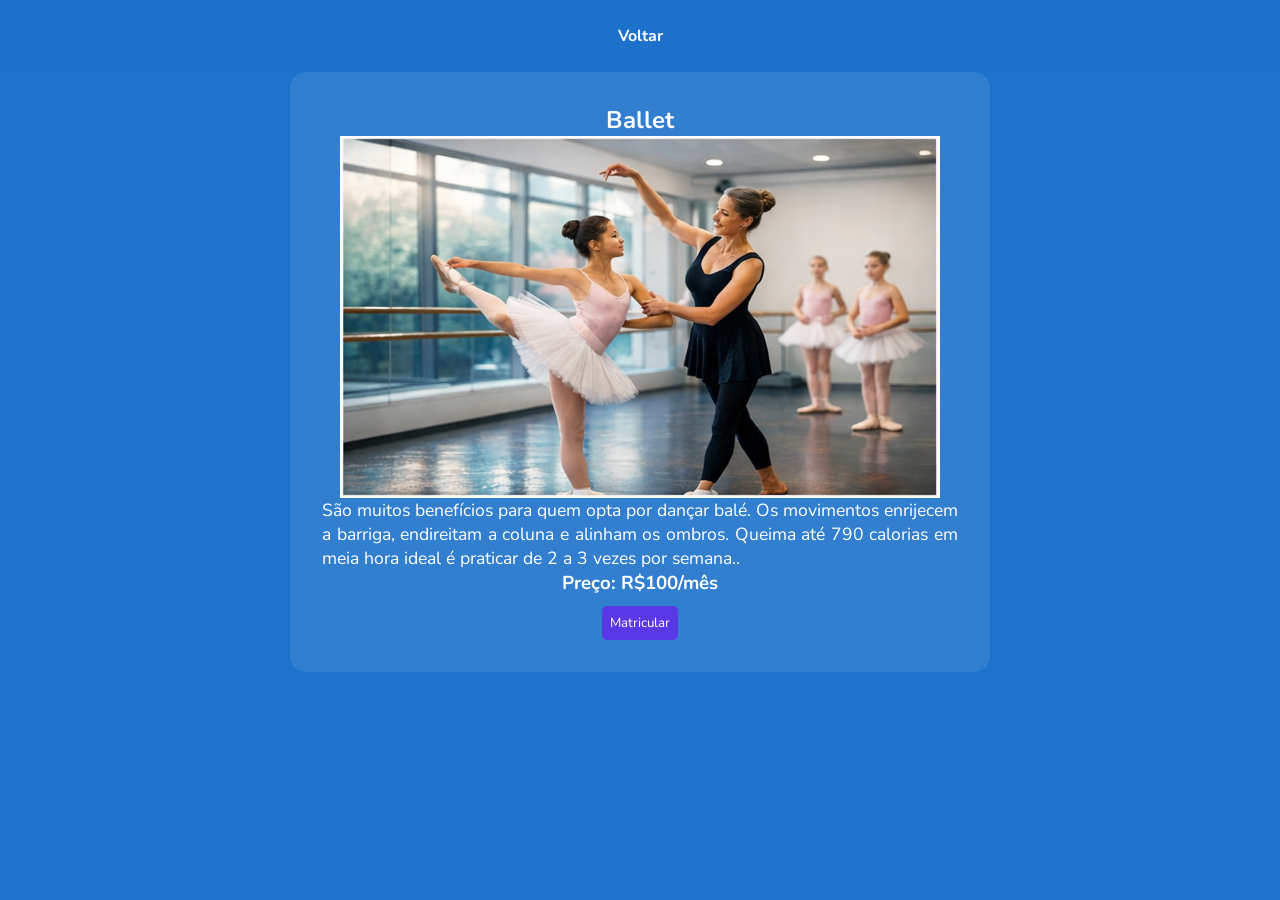
<file: pages/bale.html>
<!DOCTYPE html>
<html>
<head>
    <title>Bale</title>
    <link rel="stylesheet" href="../css/style.css">
</head>
<body>

<nav>
    <a href="catalogo.html">Voltar</a>
</nav>

<div class="container">
    <h2>Bal­let</h2>
    <img src="/imagens/bale.png " width="600">

    <p class="paragrafo">São muitos benefícios para quem opta por dançar balé. Os movimentos enrijecem a barriga, endireitam a coluna e alinham os ombros. 
       Queima até 790 calorias em meia hora ideal é praticar de 2 a 3 vezes por semana..</p>
    <h3>Preço: R$100/mês</h3>

    <button>Matricular</button>
</div>

</body>
</html>
</file>
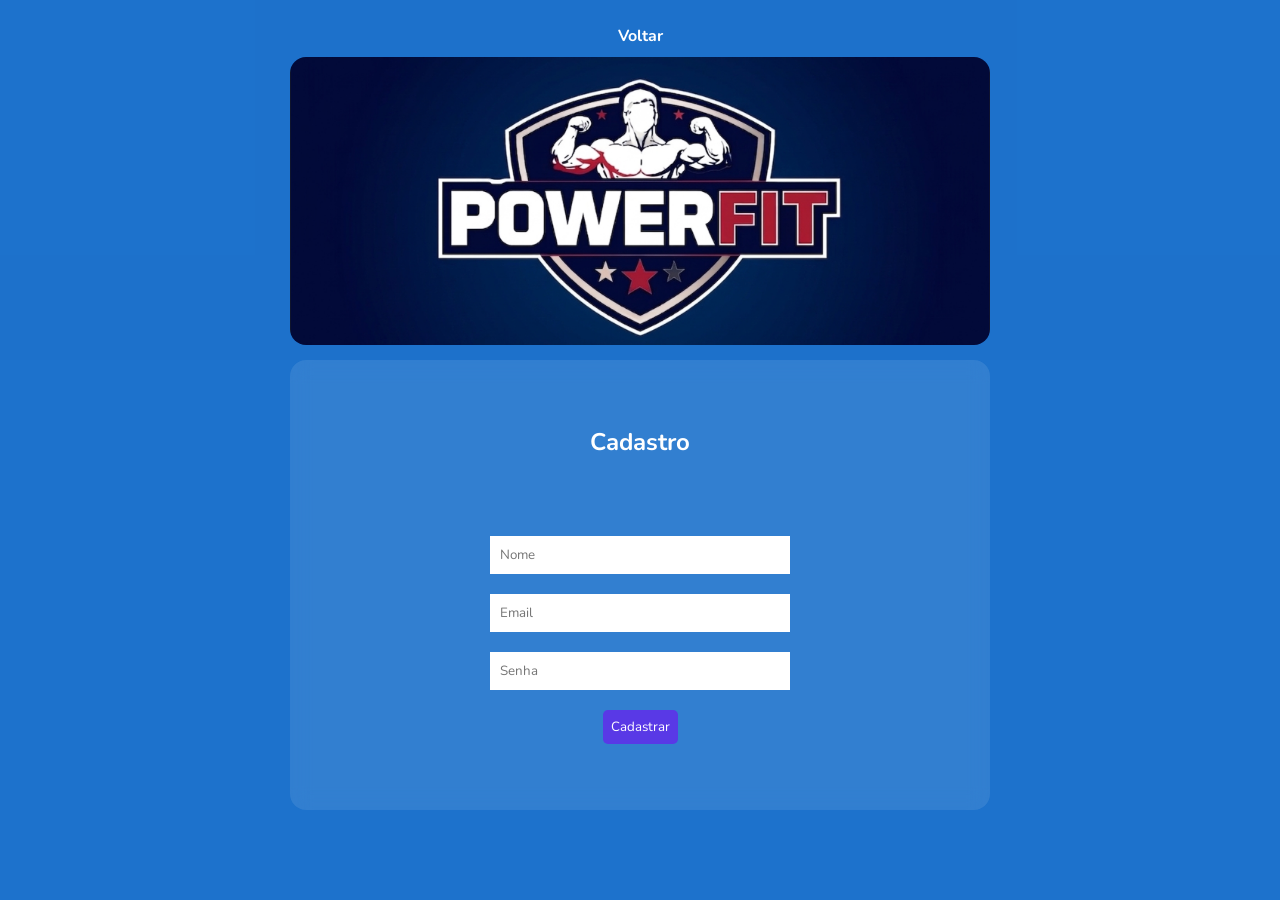
<file: pages/cadastro.html>
<!DOCTYPE html>
<html>

<head>

    <title>Cadastro</title>
    <link rel="stylesheet" href="../css/style.css">
</head>

<body>

    <nav>
        <a href="../index.html">Voltar</a>
        <div class="logo"><img src="/imagens/logo.png" alt=""></div>
    </nav>

    <div class="container">
        <h2>Cadastro</h2>

        <form>
            <input type="text" placeholder="Nome" required>
            <input type="email" placeholder="Email" required>
            <input type="password" placeholder="Senha" required>
            <button>Cadastrar</button>
        </form>
    </div>

</body>

</html>
</file>
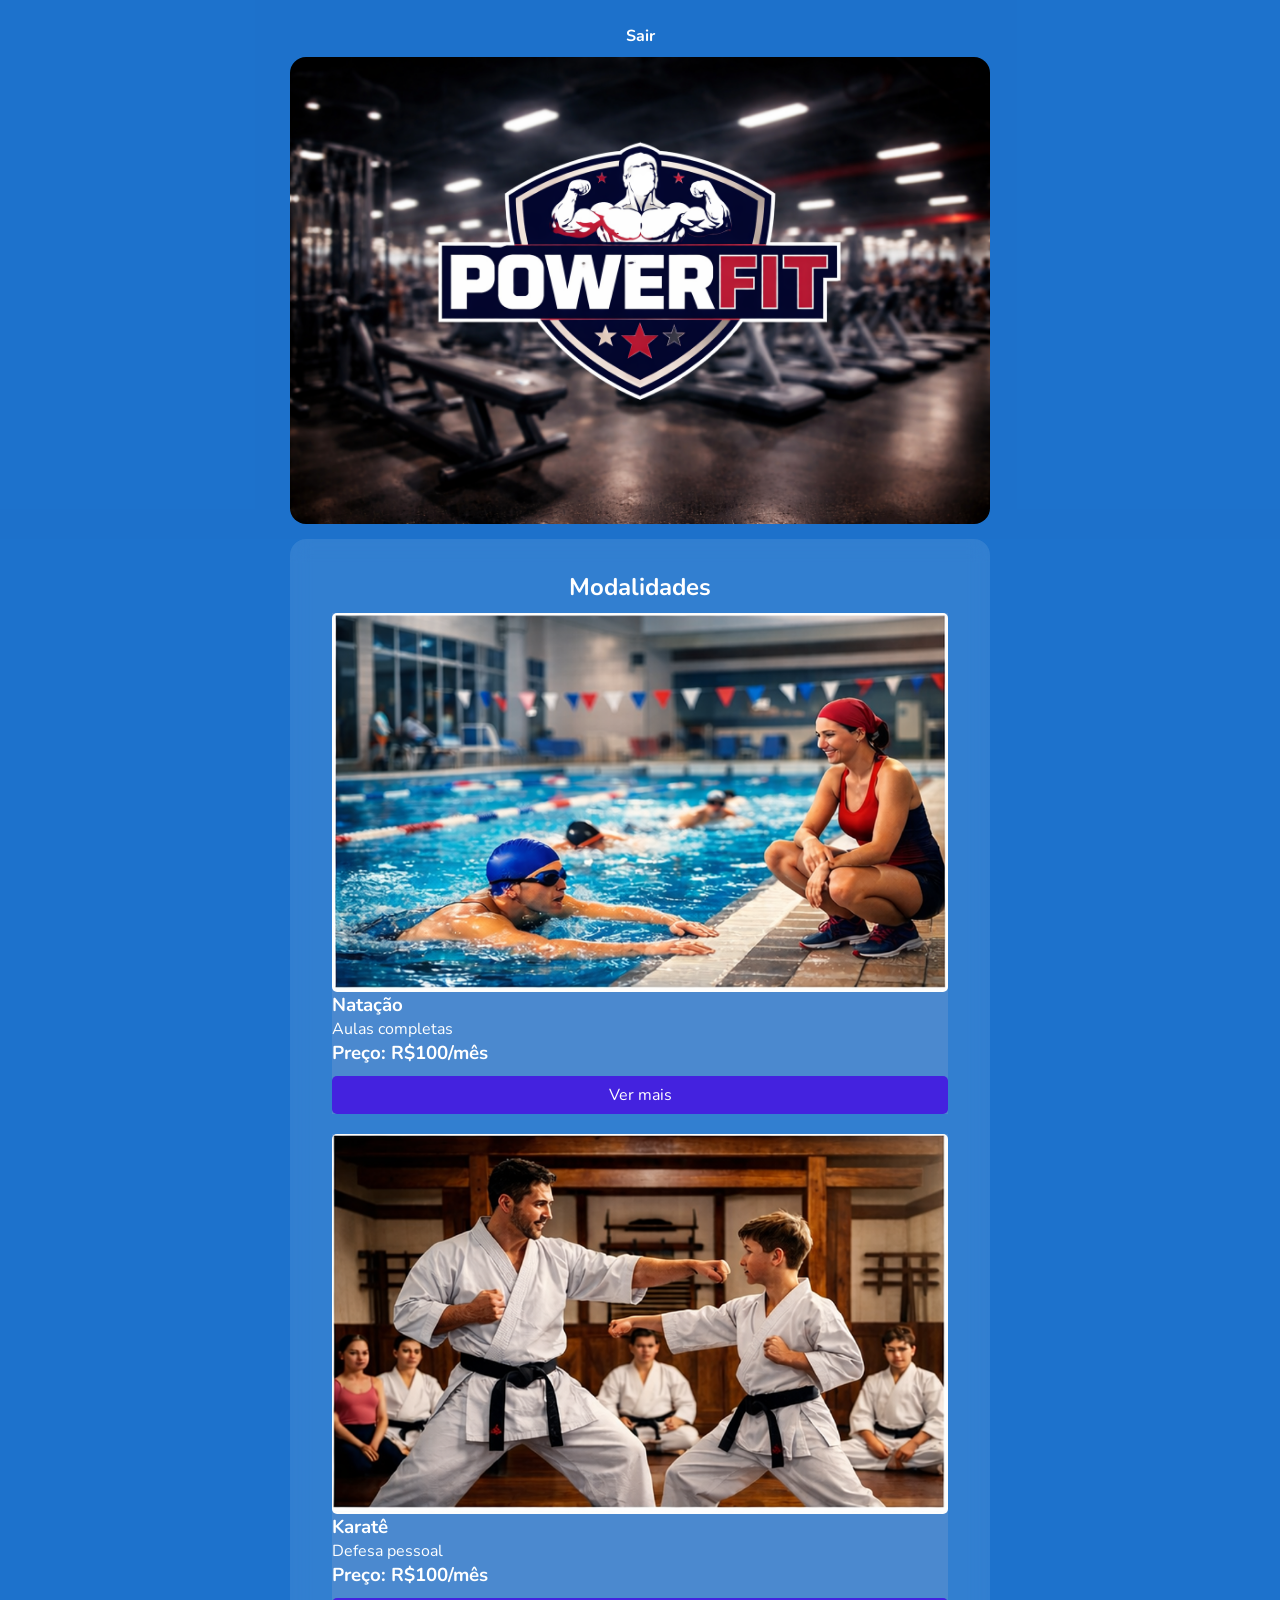
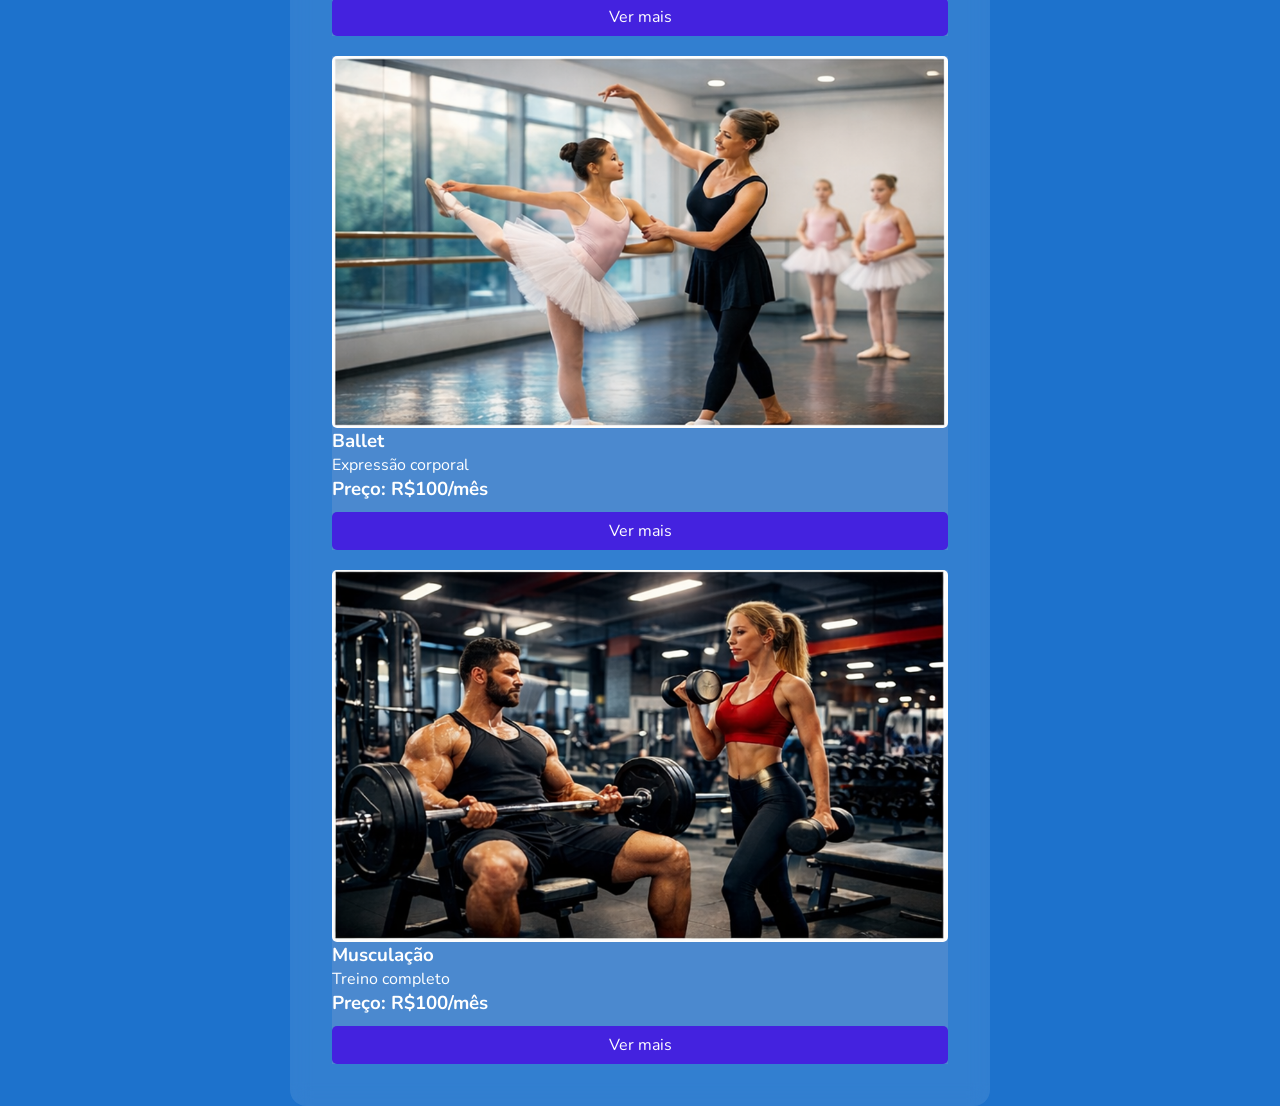
<file: pages/catalogo.html>
<!DOCTYPE html>
<html>

<head>
    <title>Modalidades</title>
    <link rel="stylesheet" href="../css/style.css">
</head>

<body>

    <nav>
        <a href="../index.html">Sair</a>
        <div class="logo"><img src="/imagens/login.png" alt=""></div>
    </nav>

    <div class="container">
        <h2>Modalidades</h2>

        <div class="card">
            <img src="/imagens/natação.png">
            <h3>Natação</h3>
            <p>Aulas completas</p>
            <h3>Preço: R$100/mês</h3>
            <a href="natacao.html">Ver mais</a>
        </div>

        <div class="card">
            <img src="/imagens/karate.png">
            <h3>Karatê</h3>
            <p>Defesa pessoal</p>
            <h3>Preço: R$100/mês</h3>
            <a href="karate.html">Ver mais</a>
        </div>

        <div class="card">
            <img src="/imagens/bale.png">
            <h3>Bal­let</h3>
            <p>Expressão corporal</p>
            <h3>Preço: R$100/mês</h3>
            <a href="bale.html">Ver mais</a>
        </div>

        <div class="card">
            <img src="/imagens/musculação.png">
            <h3>Musculação</h3>
            <p>Treino completo</p>
            <h3>Preço: R$100/mês</h3>
            <a href="musculacao.html">Ver mais</a>
        </div>

    </div>

</body>

</html>
</file>
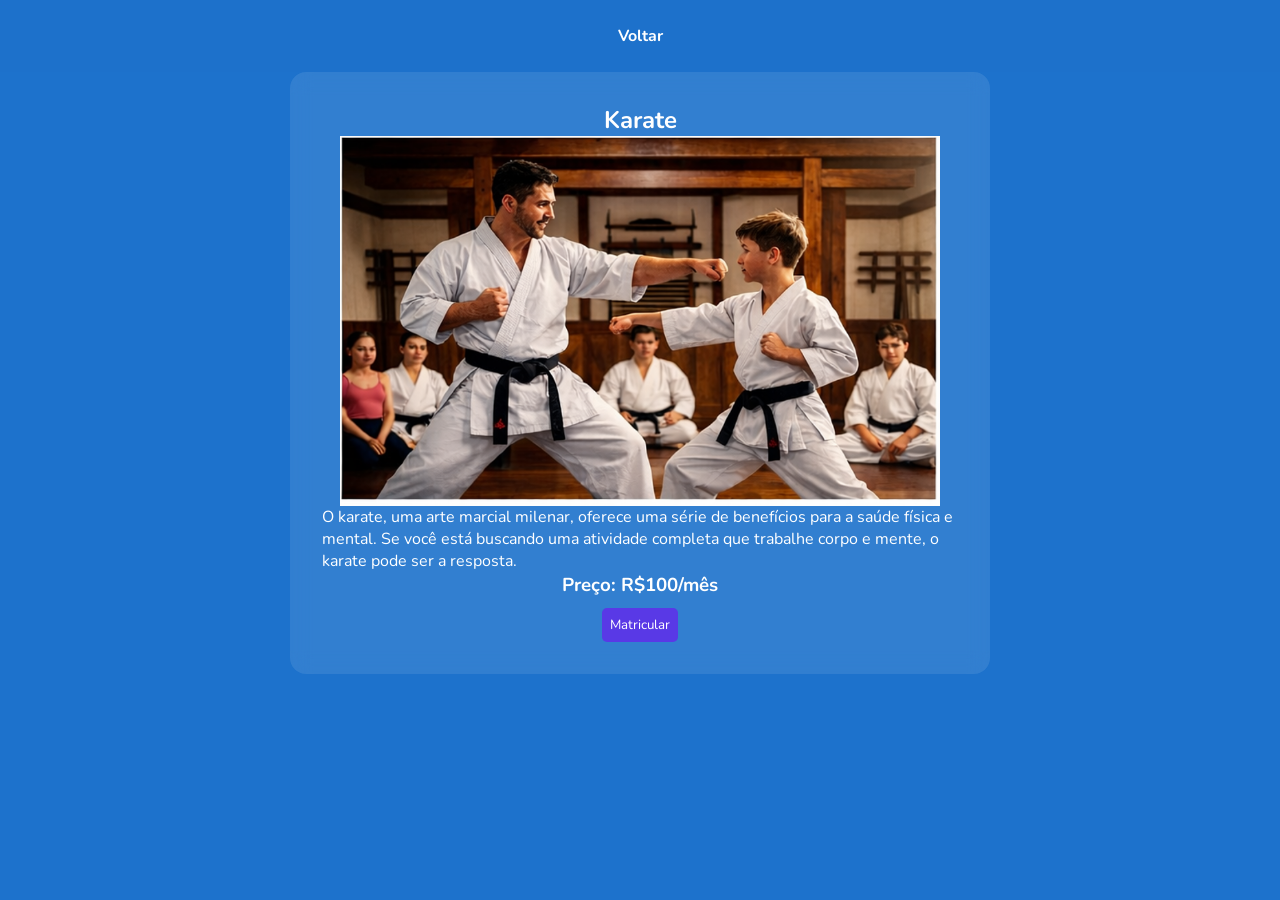
<file: pages/karate.html>
<!DOCTYPE html>
<html>

<head>
    <title>Karate</title>
    <link rel="stylesheet" href="../css/style.css">
</head>

<body>

    <nav>
        <a href="catalogo.html">Voltar</a>
    </nav>

    <div class="container">
        <h2>Karate</h2>
        <img src="/imagens/karate.png" width="600">

        <p>O karate, uma arte marcial milenar, oferece uma série de benefícios para a saúde física e mental. Se você está buscando uma atividade completa que trabalhe corpo e mente, o karate pode ser a resposta.</p>
        <h3>Preço: R$100/mês</h3>

        <button>Matricular</button>
    </div>

</body>

</html>
</file>
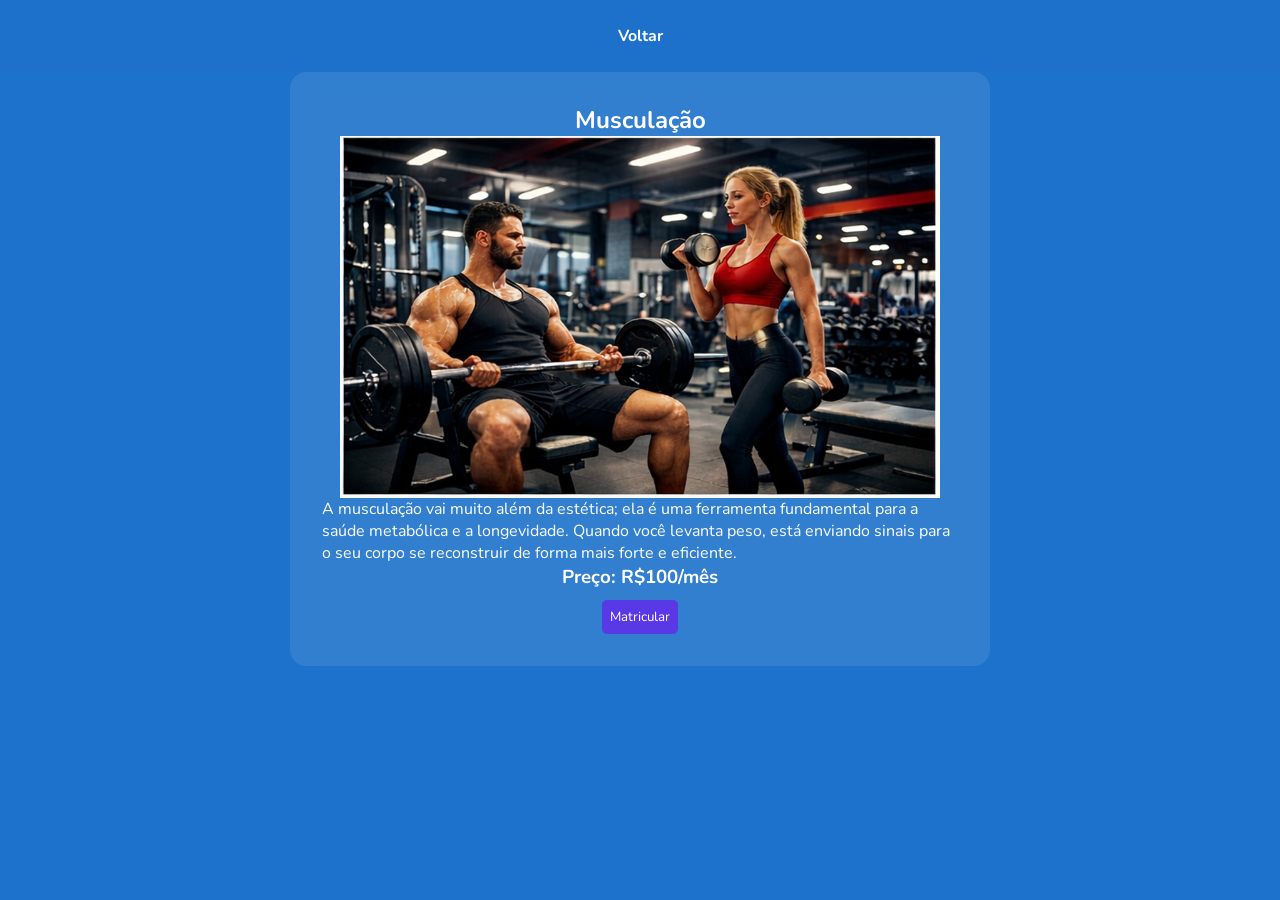
<file: pages/musculacao.html>
<!DOCTYPE html>
<html>
<head>
    <title>Musculacao</title>
    <link rel="stylesheet" href="../css/style.css">
</head>
<body>

<nav>
    <a href="catalogo.html">Voltar</a>
</nav>

<div class="container">
    <h2>Musculação</h2>
    <img src="/imagens/musculação.png" width="600">

    <p>A musculação vai muito além da estética; ela é uma ferramenta fundamental para a saúde metabólica e a longevidade. Quando você levanta peso, está enviando sinais para o seu corpo se reconstruir de forma mais forte e eficiente.</p>
    <h3>Preço: R$100/mês</h3>

    <button>Matricular</button>
</div>

</body>
</html>
</file>
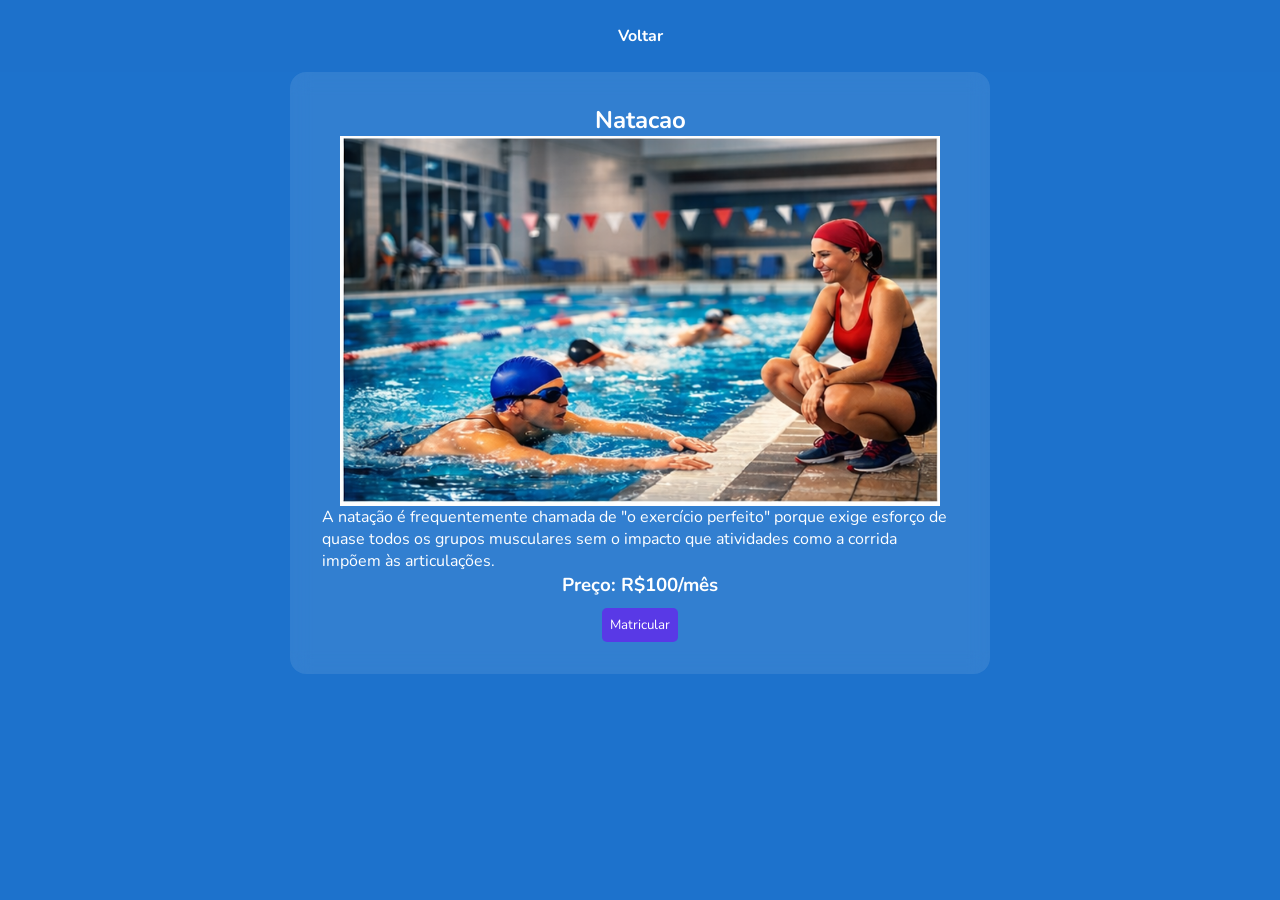
<file: pages/natacao.html>
<!DOCTYPE html>
<html>
<head>
    <title>Natacao</title>
    <link rel="stylesheet" href="../css/style.css">
</head>
<body>

<nav>
    <a href="catalogo.html">Voltar</a>
</nav>

<div class="container">
    <h2>Natacao</h2>
    <img src="/imagens/natação.png" width="600">

    <p>A natação é frequentemente chamada de "o exercício perfeito" porque exige esforço de quase todos os grupos musculares sem o impacto que atividades como a corrida impõem às articulações.</p>
    <h3>Preço: R$100/mês</h3>

    <button>Matricular</button>
</div>

</body>
</html>
</file>
<file: css/style.css>
@import url("https://fonts.googleapis.com/css2?family=Nunito:wght@200;300;400;600&display=swap");
@import url('https://fonts.googleapis.com/css2?family=Poppins:ital,wght@0,100;0,200;0,300;0,400;0,500;0,600;0,700;0,800;0,900;1,100;1,200;1,300;1,400;1,500;1,600;1,700;1,800;1,900&display=swap');

* {
    font-family: 'Nunito', sans-serif;
    margin: 0;
    padding: 0;
    box-sizing: border-box;
    text-decoration: none;
    outline: none;
    border: none;


}

html {
    font-size: 100%;
    scroll-behavior: smooth;
    scroll-padding-top: 5rem;
    overflow-x: hidden;
}

html::-webkit-scrollbar {
    width: 1rem;
}

html::-webkit-scrollbar-track {

    background: #79a6e9;
}

html::-webkit-scrollbar-thumb {

    background: rgb(38, 23, 173);
}

.logo img {
    width: 700px;
    height: auto;
    display: block;
    margin: 0 auto;
     border-radius: 16px;

}



body {
    background-color: #1d72cc;
    color: white;
    display: block;
    margin-left: auto;
    margin-right: auto;


}

.paragrafo {
    text-align: justify;
    font-size: 1.1rem;
}


nav {
    background-color: #1d72cca7;
    padding: 15px;
    text-align: center;
    display: block;
    margin-left: auto;
    margin-right: auto;
}

nav a {
    color: white;
    margin: 10px;
    text-decoration: none;
    font-weight: bold;
    display: block;
    margin-left: auto;
    margin-right: auto;
}

.container {
    display: grid;
    place-items: center;
    min-height: 50vh;
    padding: 2rem;
    max-width: 700px;
    margin: 0 auto;
    border-radius: 16px;
    border: 1px solid var(--vidro);
    backdrop-filter: blur(10px);
    background: rgba(255, 255, 255, 0.096);
}


.card {
    background: #8ea4cc44;

    margin: 10px;


}

.card img {
    width: 100%;
    border-radius: 5px;
    display: block;



}

.card a {
    display: block;
    margin-top: 10px;
    background: #4422df;
    color: white;
    text-align: center;
    padding: 8px;
    text-decoration: none;
    border-radius: 5px;
}

form {
    max-width: 300px;
    margin: auto;
}

input {
    width: 100%;
    padding: 10px;
    margin: 10px 0;
}

button {
    display: block;
    margin-left: auto;
    margin-right: auto;
    margin-top: 10px;
    background: #5939e6;
    color: white;
    text-align: center;
    padding: 8px;
    text-decoration: none;
    border-radius: 5px;
}
</file>
